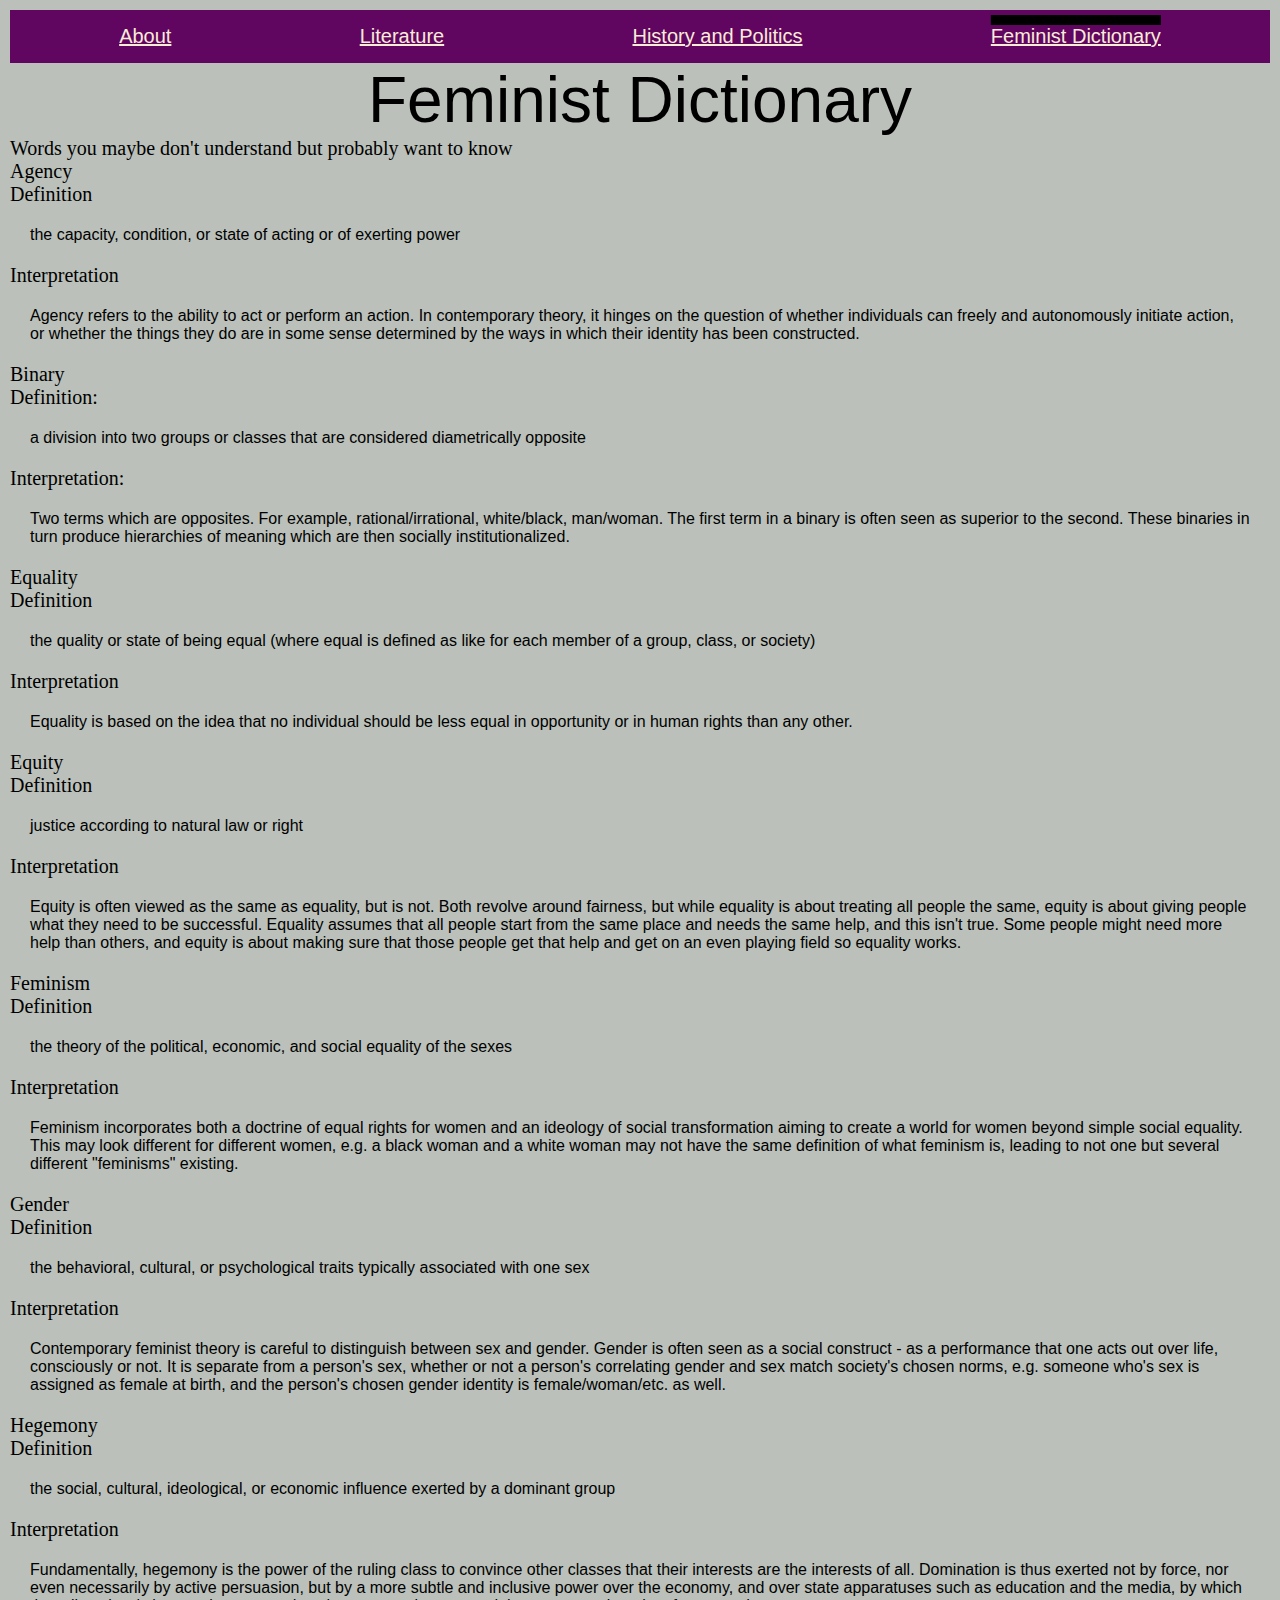
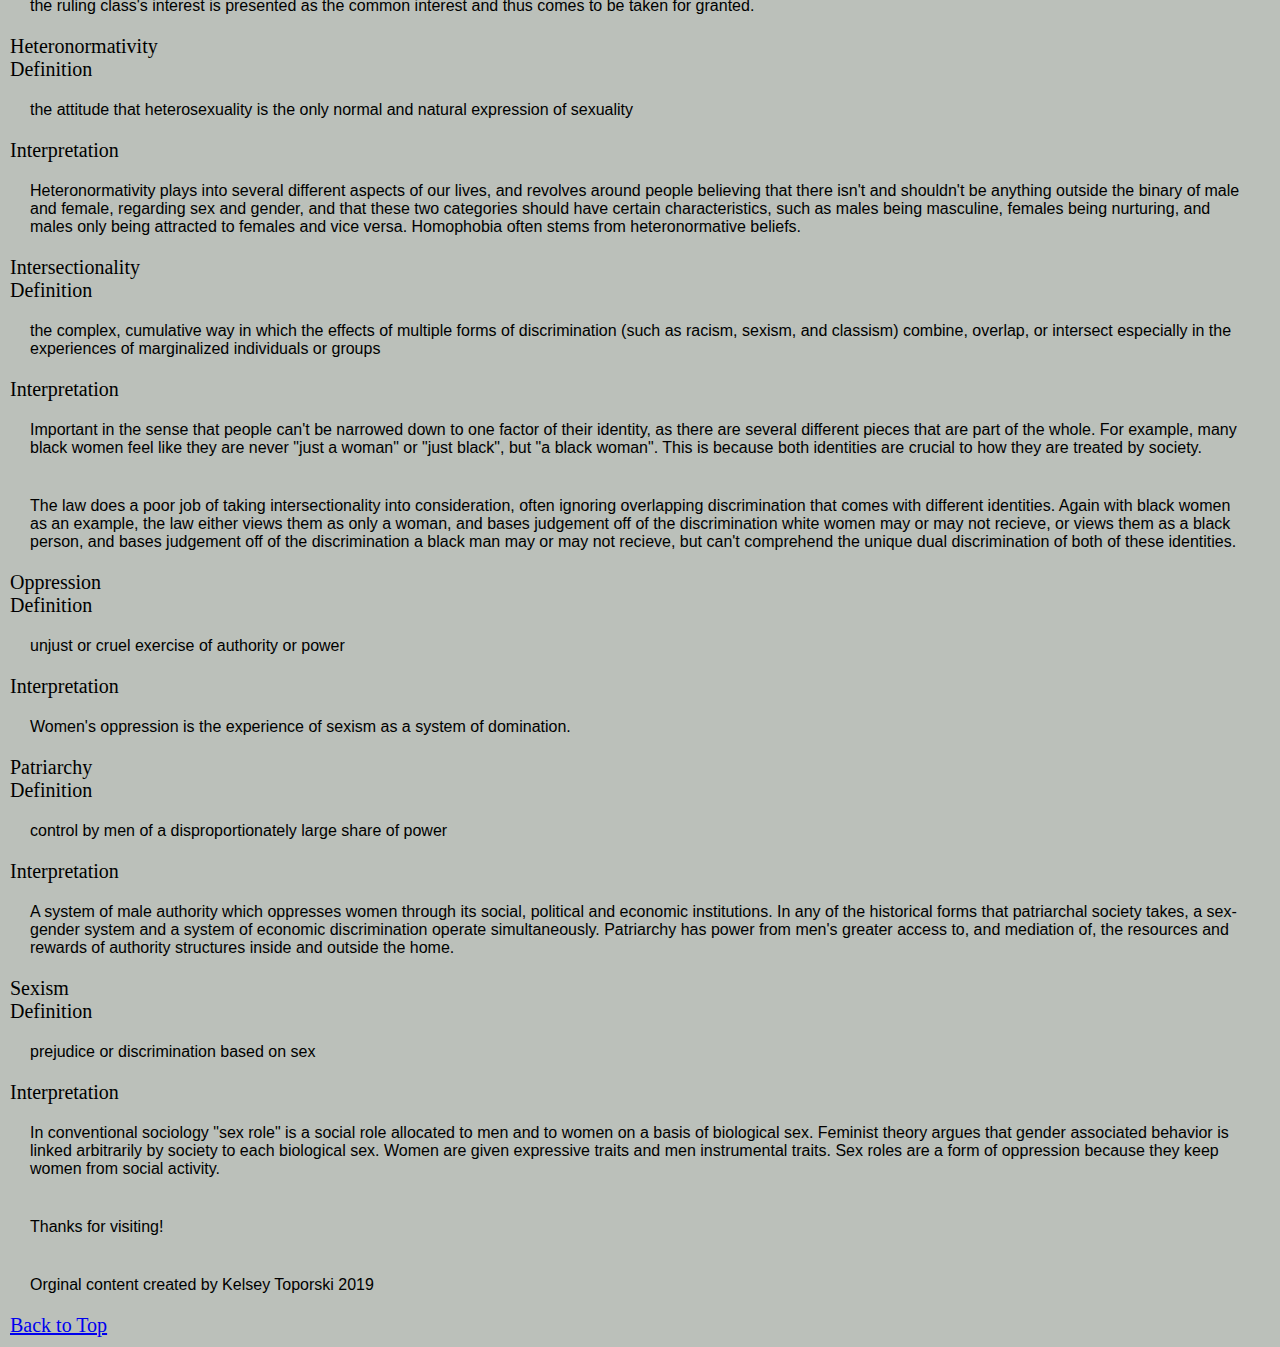
<file: femdict.html>
<!DOCTYPE html>
<html lang="en">
<head>
  <meta charset="UTF-8">

  <meta name="viewport" content="width=device-width, initial-scale=1.0">

  <!-- connects to the stylesheets -->
  <link rel="stylesheet" href="css/reset.css">
  <link rel="stylesheet" href="css/style.css">

  <!-- connect to a Google font -->  
  <!-- connect to a Font Aweseom font -->
  <!-- connect to a favicon -->

  <title>Women's Web - Dictionary</title>
</head>

<body>
  <header>
    <nav>
        <ul>
          <li><a href="index.html">About</a></li>
          <li><a href="literature.html">Literature</a></li>
          <li><a href="history.html">History and Politics</a></li>
          <li class="active"><a href="femdict.html">Feminist Dictionary</a></li>
        </ul>
    </nav>
      <!-- definitions from meriam webster -->
      <!-- interpretations from
            The Dictionary of Feminist Theory - Maggie Humm,
            Key Concepts In Post-Colonial Studies - Ashcroft, Bill, Gareth Griffiths, and Helen Tiffin,
            or myself -->
      <!-- interpretation of equity from https://everydayfeminism.com/2014/09/equality-is-not-enough/ -->

    <h1>Feminist Dictionary</h1>
    Words you maybe don't understand but probably want to know

  </header>

  <main>
  

      <!-- definitions from meriam webster -->
      <!-- interpretations from
            The Dictionary of Feminist Theory - Maggie Humm,
            Key Concepts In Post-Colonial Studies - Ashcroft, Bill, Gareth Griffiths, and Helen Tiffin,
            or myself -->
      <!-- interpretation of equity from https://everydayfeminism.com/2014/09/equality-is-not-enough/ -->

      <dl>
        <dt>Agency</dt>
        <dd>Definition
          <p>
            the capacity, condition, or state of acting or of exerting power
          </p>
        <dd>Interpretation
          <p>
            Agency refers to the ability to act or perform an action. In contemporary theory, it hinges on the question of whether individuals can freely and autonomously initiate action, or whether the things they do are in some sense determined by the ways in which their identity has been constructed.
          </p>

        
        <dt>Binary</dt>
        <dd>Definition:
          <p>
            a division into two groups or classes that are considered diametrically opposite
          </p></dd>
        <dd>Interpretation:
          <p>
            Two terms which are opposites. For example, rational/irrational, white/black, man/woman. The first term in a binary is often seen as superior to the second. These binaries in turn produce hierarchies of meaning which are then socially institutionalized.
          </p></dd>
        
          
        <dt>Equality</dt>
        <dd>Definition
          <p>
            the quality or state of being equal (where equal is defined as like for each member of a group, class, or society)
          </p></dd>
        <dd>Interpretation
          <p>
            Equality is based on the idea that no individual should be less equal in opportunity or in human rights than any other.
          </p></dd>
        
          
        <dt>Equity</dt>
        <dd>Definition
          <p>
            justice according to natural law or right
          </p></dd>
        <dd>Interpretation
          <p>
            Equity is often viewed as the same as equality, but is not. Both revolve around fairness, but while equality is about treating all people the same, equity is about giving people what they need to be successful. Equality assumes that all people start from the same place and needs the same help, and this isn't true. Some people might need more help than others, and equity is about making sure that those people get that help and get on an even playing field so equality works.
          </p></dd>
        
          
        <dt>Feminism</dt>
        <dd>Definition
          <p>
            the theory of the political, economic, and social equality of the sexes
          </p></dd>
        <dd>Interpretation
          <p>
            Feminism incorporates both a doctrine of equal rights for women and an ideology of social transformation aiming to create a world for women beyond simple social equality. This may look different for different women, e.g. a black woman and a white woman may not have the same definition of what feminism is, leading to not one but several different "feminisms" existing.
          </p></dd>
       
          
        <dt>Gender</dt>
        <dd>Definition
          <p>
            the behavioral, cultural, or psychological traits typically associated with one sex
          </p></dd>
        <dd>Interpretation
          <p>
            Contemporary feminist theory is careful to distinguish between sex and gender. Gender is often seen as a social construct - as a performance that one acts out over life, consciously or not. It is separate from a person's sex, whether or not a person's correlating gender and sex match society's chosen norms, e.g. someone who's sex is assigned as female at birth, and the person's chosen gender identity is female/woman/etc. as well.
          </p></dd>
        
          
        <dt>Hegemony</dt>
        <dd>Definition
          <p>
            the social, cultural, ideological, or economic influence exerted by a dominant group
          </p></dd>
        <dd>Interpretation
          <p>
            Fundamentally, hegemony is the power of the ruling class to convince other classes that their interests are the interests of all.  Domination is thus exerted not by force, nor even necessarily by active persuasion, but by a more subtle and inclusive power over the economy, and over state apparatuses such as education and the media, by which the ruling class's interest is presented as the common interest and thus comes to be taken for granted.
          </p></dd>
       
          
        <dt>Heteronormativity</dt>
        <dd>Definition
          <p>
            the attitude that heterosexuality is the only normal and natural expression of sexuality
          </p></dd>
        <dd>Interpretation
          <p>
            Heteronormativity plays into several different aspects of our lives, and revolves around people believing that there isn't and shouldn't be anything outside the binary of male and female, regarding sex and gender, and that these two categories should have certain characteristics, such as males being masculine, females being nurturing, and males only being attracted to females and vice versa. Homophobia often stems from heteronormative beliefs.
          </p></dd>
        
          
        <dt>Intersectionality</dt>
        <dd>Definition
          <p>
            the complex, cumulative way in which the effects of multiple forms of discrimination (such as racism, sexism, and classism) combine, overlap, or intersect especially in the experiences of marginalized individuals or groups
          </p></dd>
        <dd>Interpretation
          <p>
            Important in the sense that people can't be narrowed down to one factor of their identity, as there are several different pieces that are part of the whole. For example, many black women feel like they are never "just a woman" or "just black", but "a black woman". This is because both identities are crucial to how they are treated by society.
          </p>
          <p>
            The law does a poor job of taking intersectionality into consideration, often ignoring overlapping discrimination that comes with different identities. Again with black women as an example, the law either views them as only a woman, and bases judgement off of the discrimination white women may or may not recieve, or views them as a black person, and bases judgement off of the discrimination a black man may or may not recieve, but can't comprehend the unique dual discrimination of both of these identities.
          </p></dd>
           
          
        <dt>Oppression</dt>
        <dd>Definition
          <p>
            unjust or cruel exercise of authority or power
          </p></dd>
        <dd>Interpretation
          <p>
            Women's oppression is the experience of sexism as a system of domination.
          </p></dd>
       
          
        <dt>Patriarchy</dt>
        <dd>Definition
          <p>
            control by men of a disproportionately large share of power
          </p></dd>
        <dd>Interpretation
          <p>
            A system of male authority which oppresses women through its social, political and economic institutions. In any of the historical forms that patriarchal society takes, a sex-gender system and a system of economic discrimination operate simultaneously. Patriarchy has power from men's greater access to, and mediation of, the resources and rewards of authority structures inside and outside the home.
          </p></dd>
             
          
        <dt>Sexism</dt>
        <dd>Definition
          <p>
            prejudice or discrimination based on sex
          </p></dd>
        <dd>Interpretation
          <p>
            In conventional sociology "sex role" is a social role allocated to men and to women on a basis of biological sex. Feminist theory argues that gender associated behavior is linked arbitrarily by society to each biological sex. Women are given expressive traits and men instrumental traits. Sex roles are a form of oppression because they keep women from social activity.
          </p></dd>
      </dl>

    </main>

    <footer>
      <p class="thanks">
        Thanks for visiting! <i class="far fa-grin"></i>
      </p>
      <p>Orginal content created by Kelsey Toporski 2019</p>

      <a href="#top" class="tops">Back to Top</a>
    </footer>

</body>
</html>
</file>
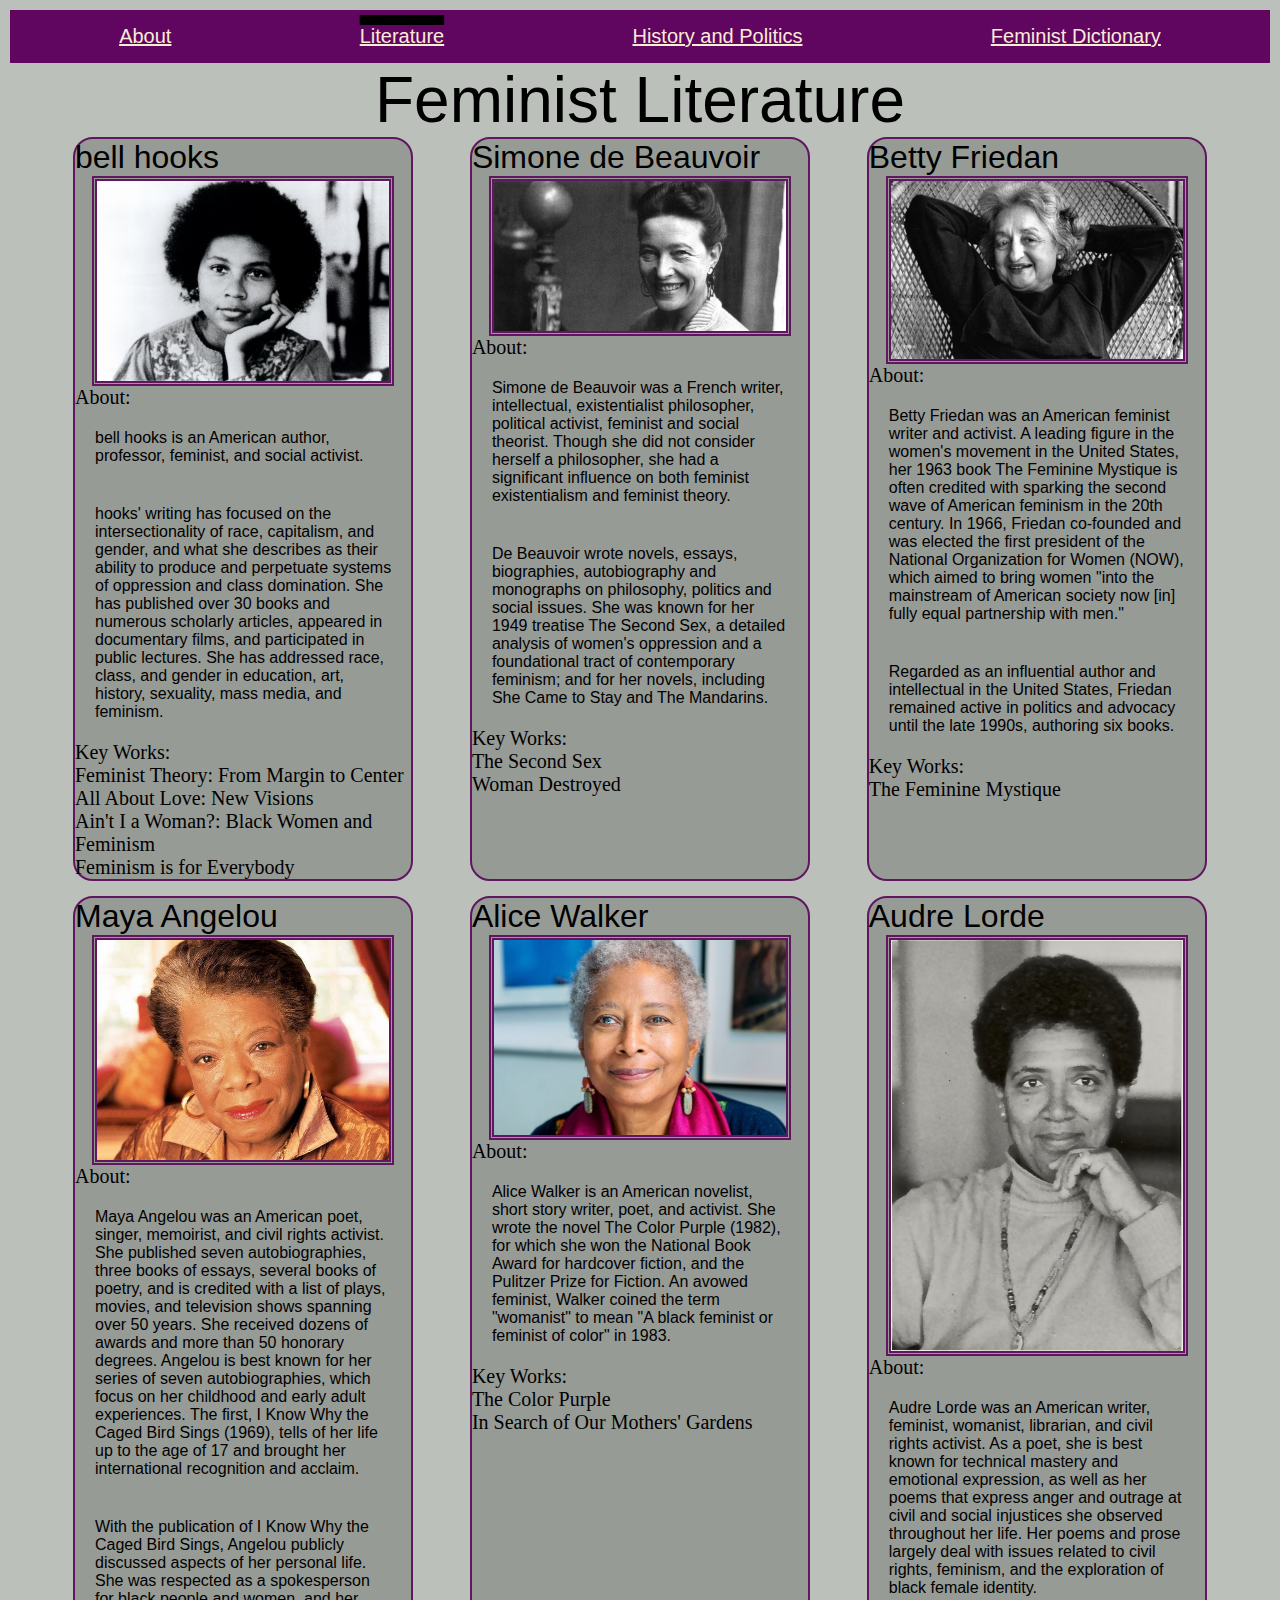
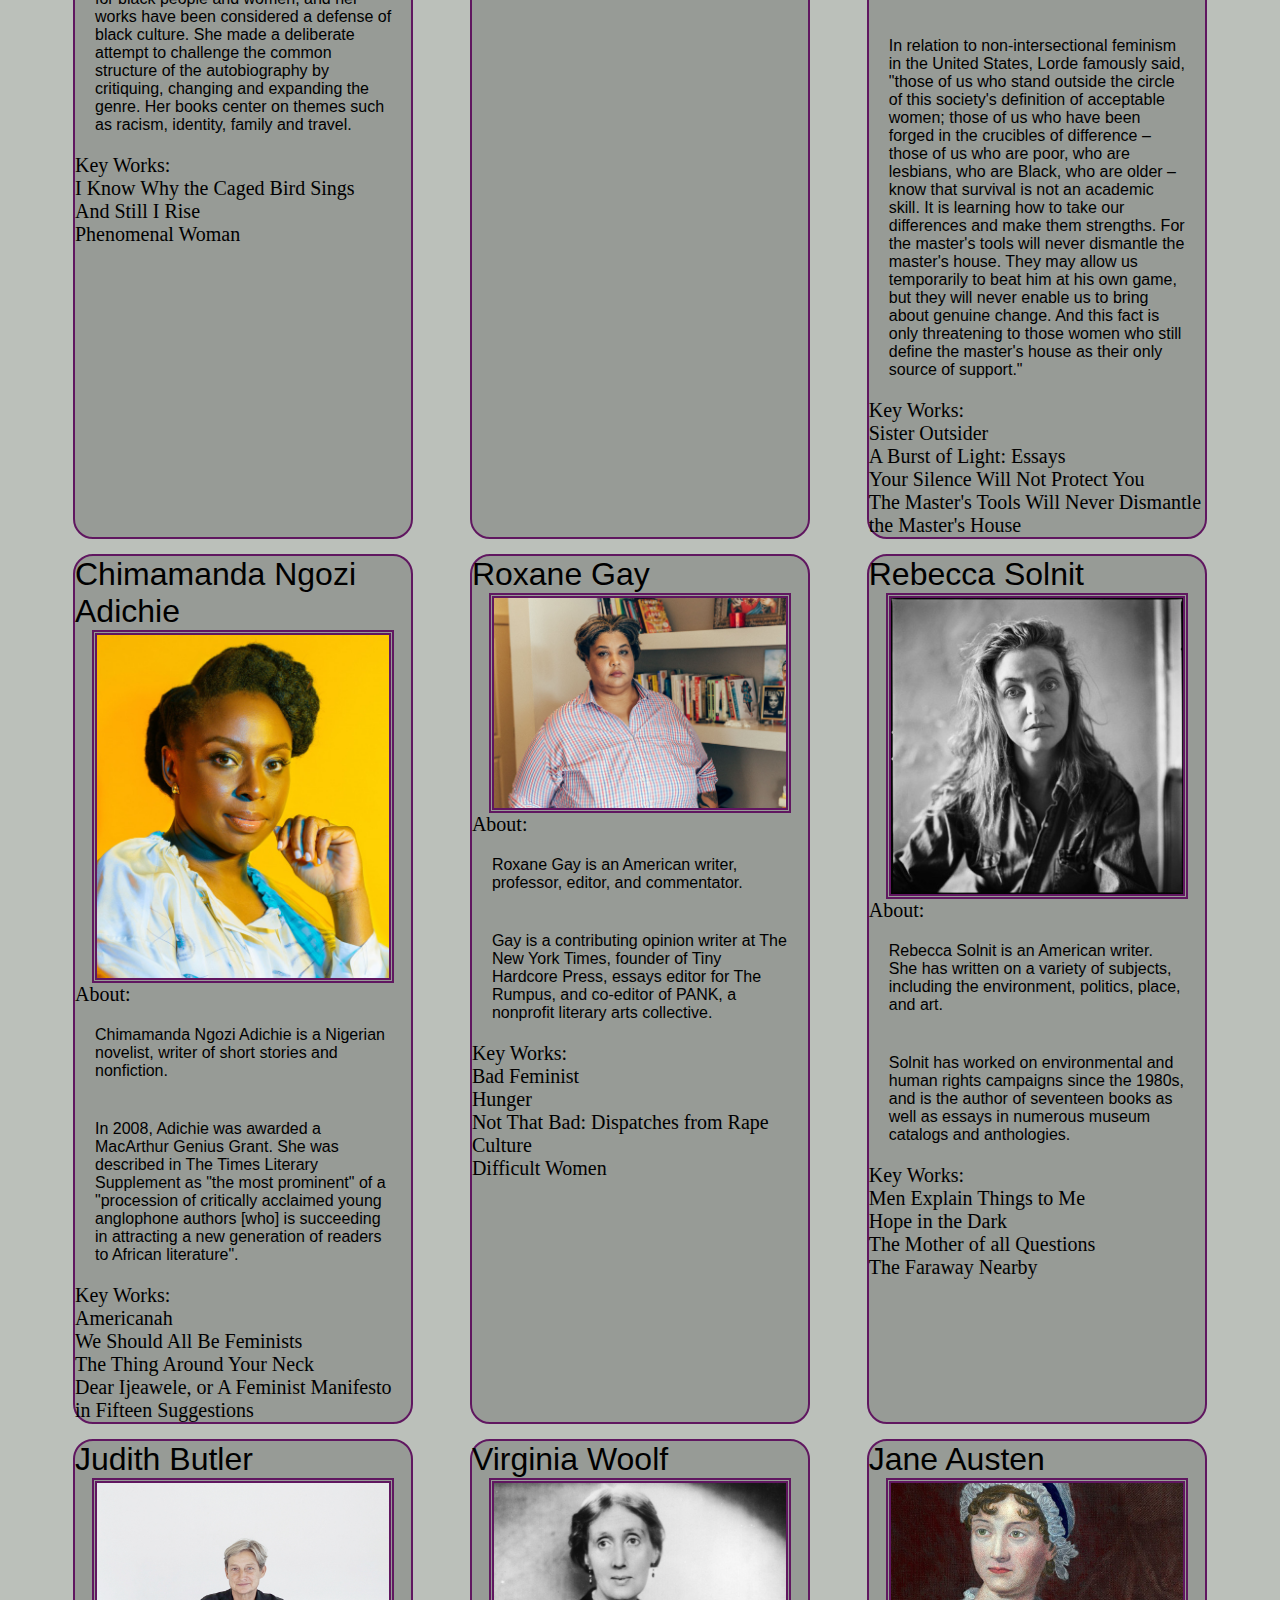
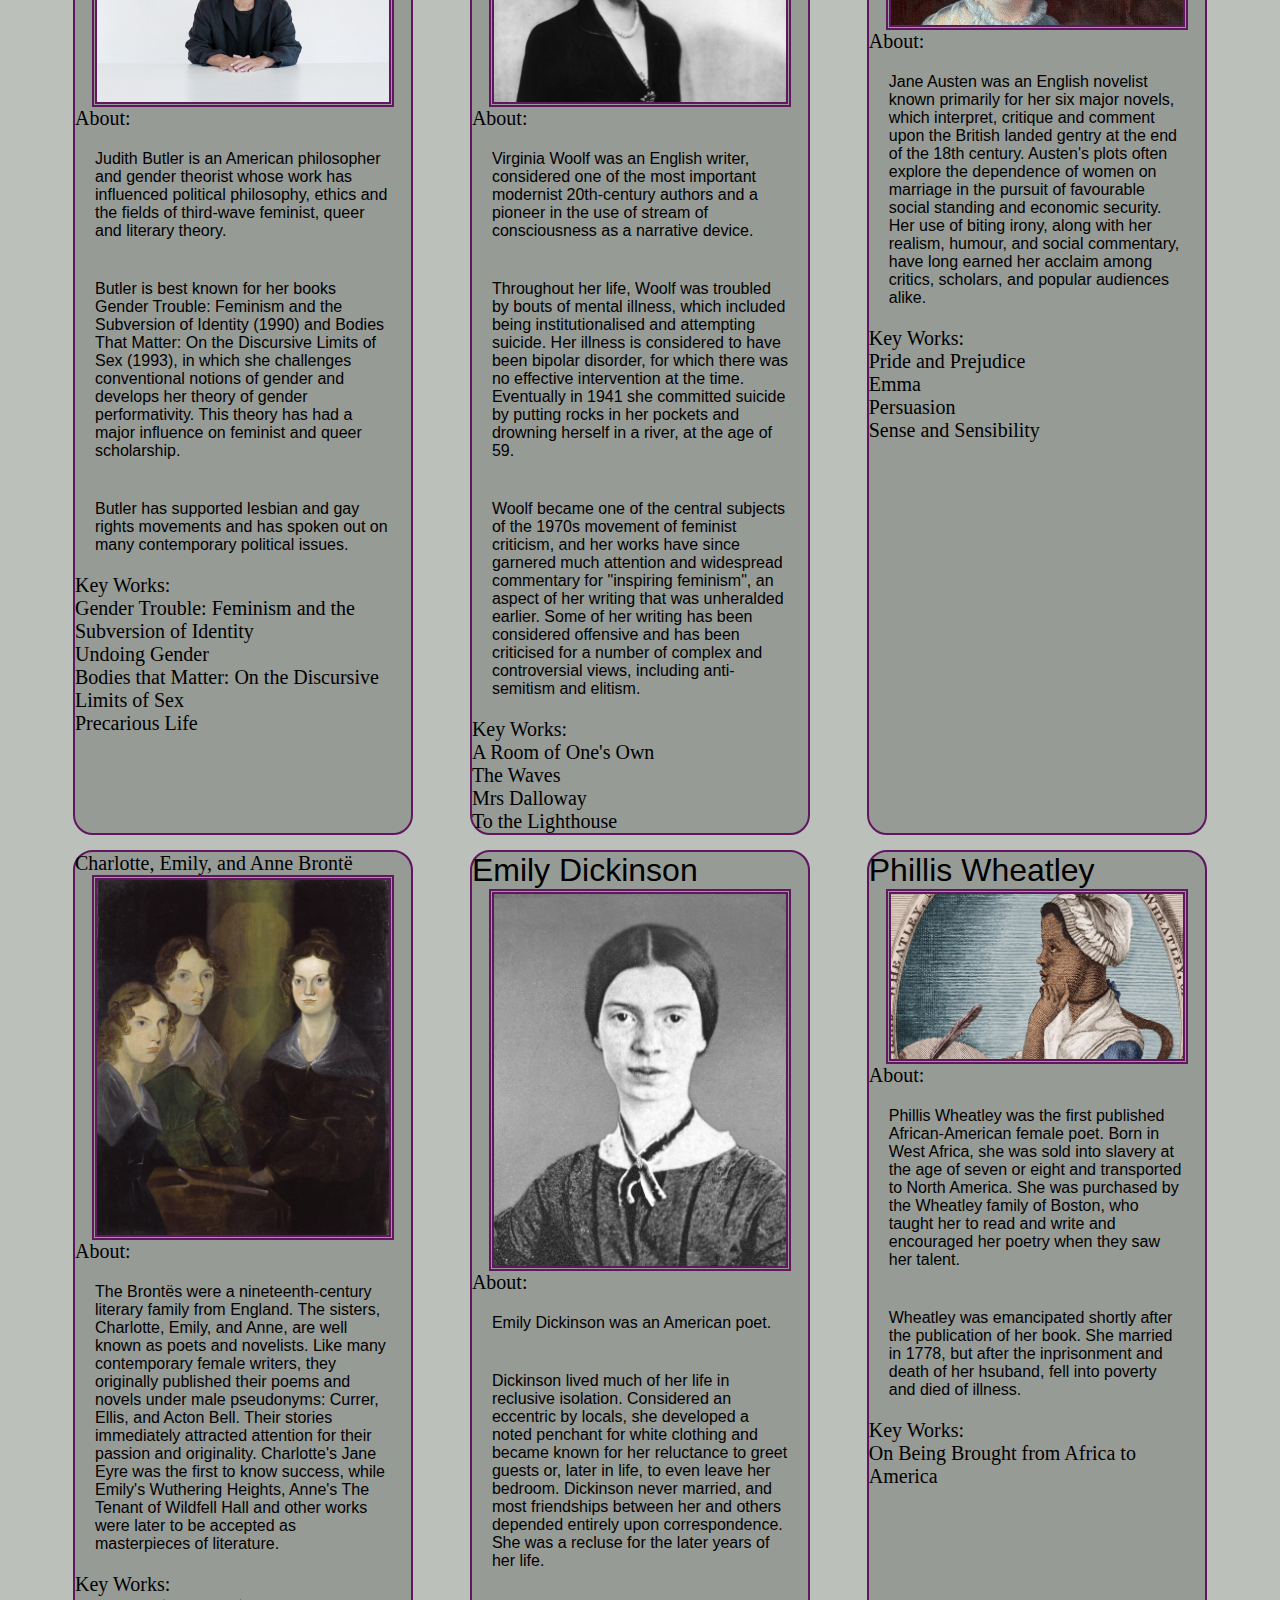
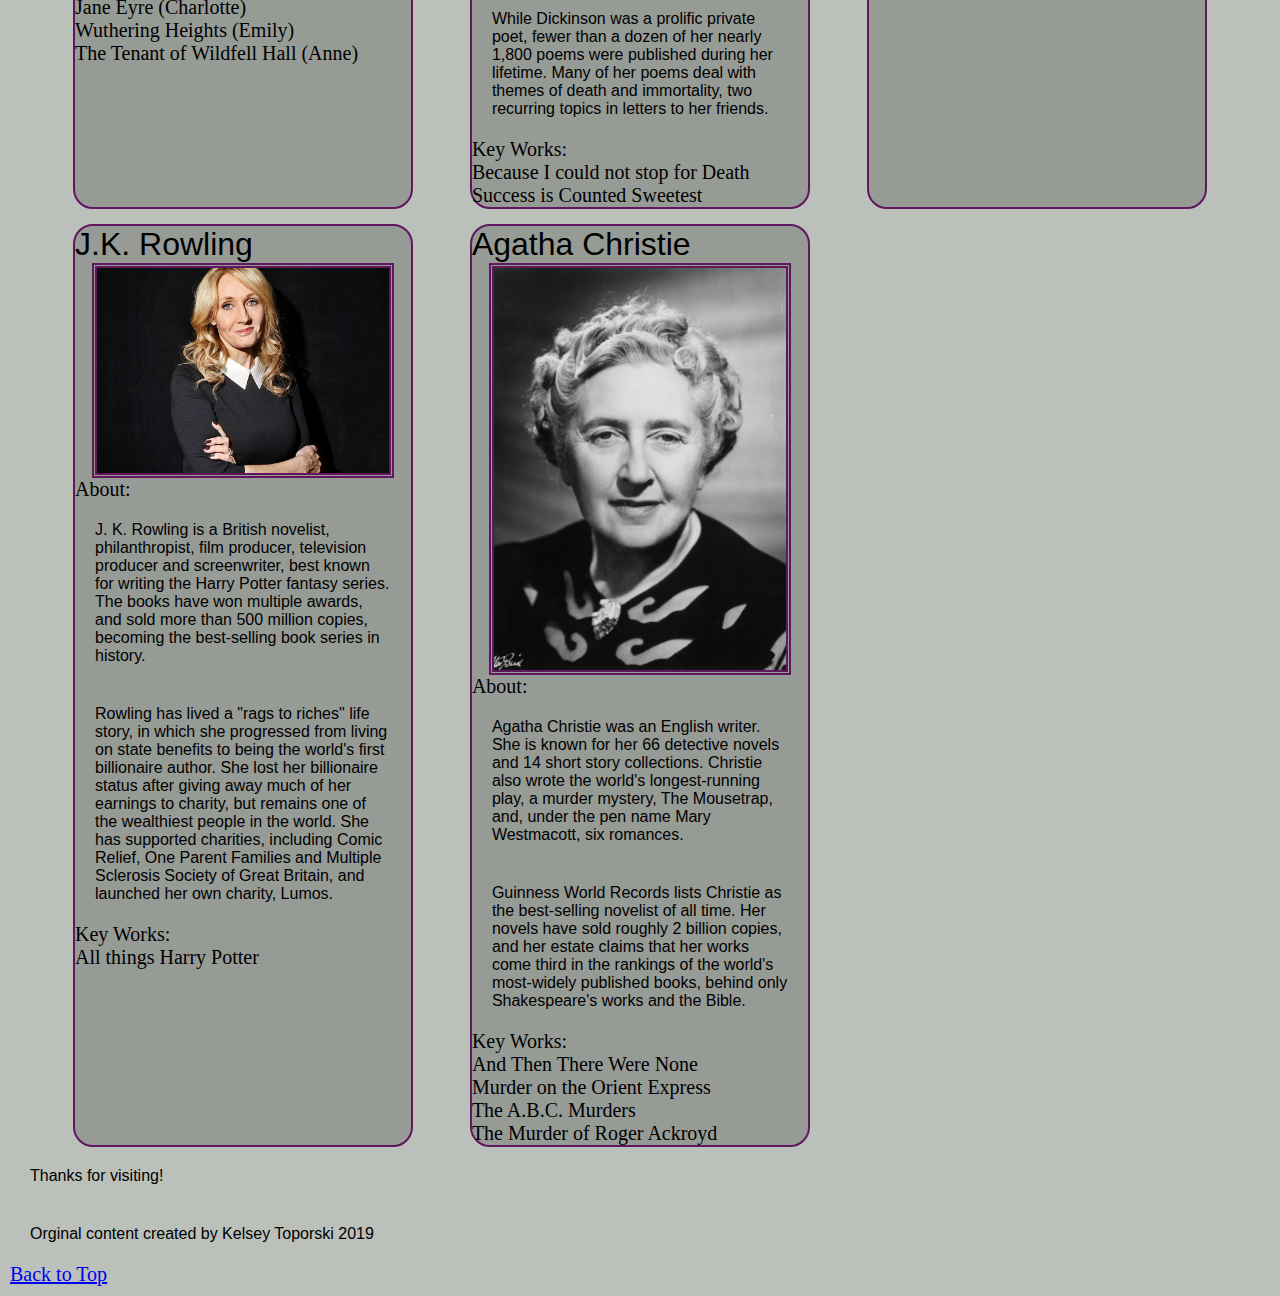
<file: literature.html>
<!DOCTYPE html>
<html lang="en">
<head>
  <meta charset="UTF-8">

  <meta name="viewport" content="width=device-width, initial-scale=1.0">

  <!-- connects to the stylesheets -->
  <link rel="stylesheet" href="css/reset.css">
  <link rel="stylesheet" href="css/style.css">

  <!-- connect to a Google font -->  
  <!-- connect to a Font Aweseom font -->
  <!-- connect to a favicon -->

  <title>Women's Web - Literature</title>
</head>

<body>
  <header>
    <nav>
        <ul>
          <li><a href="index.html">About</a></li>
          <li class="active"><a href="literature.html">Literature</a></li>
          <li><a href="history.html">History and Politics</a></li>
          <li><a href="femdict.html">Feminist Dictionary</a></li>
        </ul>
    </nav>
      <!-- definitions from meriam webster -->
      <!-- interpretations from
            The Dictionary of Feminist Theory - Maggie Humm,
            Key Concepts In Post-Colonial Studies - Ashcroft, Bill, Gareth Griffiths, and Helen Tiffin,
            or myself -->
      <!-- interpretation of equity from https://everydayfeminism.com/2014/09/equality-is-not-enough/ -->

    <h1>Feminist Literature</h1>
  </header>

  <main class="litwomen">

      <div>
      <h2>bell hooks</h2>
      <img src="images/bell_hooks.jpg"  width="200" alt="Image of bell hooks">
      About:
        <p>
          bell hooks is an American author, professor, feminist, and social activist.
        </p>
        <p>
          hooks' writing has focused on the intersectionality of race, capitalism, and gender, and what she describes as their ability to produce and perpetuate systems of oppression and class domination. She has published over 30 books and numerous scholarly articles, appeared in documentary films, and participated in public lectures. She has addressed race, class, and gender in education, art, history, sexuality, mass media, and feminism.
        </p>
      Key Works:
        <ul>
          <li>Feminist Theory: From Margin to Center</li>
          <li>All About Love: New Visions</li>
          <li>Ain't I a Woman?: Black Women and Feminism</li>
          <li>Feminism is for Everybody</li>
        </ul>
      </div>

      <div>
      <h2>Simone de Beauvoir</h2>
      <img src="images/simone_db.jpg"  width="200" alt="Image of Simone de Beauvoir">
      About:
        <p>
          Simone de Beauvoir was a French writer, intellectual, existentialist philosopher, political activist, feminist and social theorist. Though she did not consider herself a philosopher, she had a significant influence on both feminist existentialism and feminist theory.
        </p>
        <p>
          De Beauvoir wrote novels, essays, biographies, autobiography and monographs on philosophy, politics and social issues. She was known for her 1949 treatise The Second Sex, a detailed analysis of women's oppression and a foundational tract of contemporary feminism; and for her novels, including She Came to Stay and The Mandarins.
        </p>
      Key Works:
        <ul>
          <li>The Second Sex</li>
          <li>Woman Destroyed</li>
        </ul>
      </div>

      <div>
      <h2>Betty Friedan</h2>
      <img src="images/betty_friedan.jpg"  width="200" alt="Image of Betty Friedan">
      About:
        <p>
          Betty Friedan was an American feminist writer and activist. A leading figure in the women's movement in the United States, her 1963 book The Feminine Mystique is often credited with sparking the second wave of American feminism in the 20th century. In 1966, Friedan co-founded and was elected the first president of the National Organization for Women (NOW), which aimed to bring women "into the mainstream of American society now [in] fully equal partnership with men."
        </p>
        <p>
          Regarded as an influential author and intellectual in the United States, Friedan remained active in politics and advocacy until the late 1990s, authoring six books.
        </p>
      Key Works:
        <ul>
          <li>The Feminine Mystique</li>
        </ul>
      </div>

      <div>
      <h2>Maya Angelou</h2>
      <img src="images/maya_angelou.jpg"  width="200" alt="Image of Maya Angelou">
      About:
        <p>
          Maya Angelou was an American poet, singer, memoirist, and civil rights activist. She published seven autobiographies, three books of essays, several books of poetry, and is credited with a list of plays, movies, and television shows spanning over 50 years. She received dozens of awards and more than 50 honorary degrees. Angelou is best known for her series of seven autobiographies, which focus on her childhood and early adult experiences. The first, I Know Why the Caged Bird Sings (1969), tells of her life up to the age of 17 and brought her international recognition and acclaim.
        </p>
        <p>
          With the publication of I Know Why the Caged Bird Sings, Angelou publicly discussed aspects of her personal life. She was respected as a spokesperson for black people and women, and her works have been considered a defense of black culture. She made a deliberate attempt to challenge the common structure of the autobiography by critiquing, changing and expanding the genre. Her books center on themes such as racism, identity, family and travel.
        </p>
      Key Works:
        <ul>
          <li>I Know Why the Caged Bird Sings</li>
          <li>And Still I Rise</li>
          <li>Phenomenal Woman</li>
        </ul>
      </div>

      <!-- <script>
        alert("HI");
        console.log("hey good lookin");
      </script> -->

      <div>
      <h2>Alice Walker</h2>
      <img src="images/alice_walker.jpg"  width="200" alt="Image of Alice Walker">
      About:
        <p>
          Alice Walker is an American novelist, short story writer, poet, and activist. She wrote the novel The Color Purple (1982), for which she won the National Book Award for hardcover fiction, and the Pulitzer Prize for Fiction. An avowed feminist, Walker coined the term "womanist" to mean "A black feminist or feminist of color" in 1983.
        </p>
      Key Works:
        <ul>
          <li>The Color Purple</li>
          <li>In Search of Our Mothers' Gardens</li>
        </ul>
      </div>

      <div>
      <h2>Audre Lorde</h2>
      <img src="images/audre_lorde.jpg"  width="200" alt="Image of Audre Lorde">
      About:
        <p>
          Audre Lorde was an American writer, feminist, womanist, librarian, and civil rights activist. As a poet, she is best known for technical mastery and emotional expression, as well as her poems that express anger and outrage at civil and social injustices she observed throughout her life. Her poems and prose largely deal with issues related to civil rights, feminism, and the exploration of black female identity.
        </p>
        <p>
          In relation to non-intersectional feminism in the United States, Lorde famously said, "those of us who stand outside the circle of this society's definition of acceptable women; those of us who have been forged in the crucibles of difference – those of us who are poor, who are lesbians, who are Black, who are older – know that survival is not an academic skill. It is learning how to take our differences and make them strengths. For the master's tools will never dismantle the master's house. They may allow us temporarily to beat him at his own game, but they will never enable us to bring about genuine change. And this fact is only threatening to those women who still define the master's house as their only source of support."
        </p>
      Key Works:
        <ul>
          <li>Sister Outsider</li>
          <li>A Burst of Light: Essays</li>
          <li>Your Silence Will Not Protect You</li>
          <li>The Master's Tools Will Never Dismantle the Master's House</li>
        </ul>
      </div>

      <div>
      <h2>Chimamanda Ngozi Adichie</h2>
      <img src="images/chimamanda.jpg"  width="200" alt="Image of Chimamanda Ngozi Adichie">
      About:
        <p>
          Chimamanda Ngozi Adichie is a Nigerian novelist, writer of short stories and nonfiction.
        </p>
        <p>
          In 2008, Adichie was awarded a MacArthur Genius Grant. She was described in The Times Literary Supplement as "the most prominent" of a "procession of critically acclaimed young anglophone authors [who] is succeeding in attracting a new generation of readers to African literature".
        </p>
      Key Works:
        <ul>
          <li>Americanah</li>
          <li>We Should All Be Feminists</li>
          <li>The Thing Around Your Neck</li>
          <li>Dear Ijeawele, or A Feminist Manifesto in Fifteen Suggestions</li>
        </ul>
      </div>

      <div>
      <h2>Roxane Gay</h2>
      <img src="images/roxane_gay.jpg"  width="200" alt="Image of Roxane Gay">
      About:
        <p>
          Roxane Gay is an American writer, professor, editor, and commentator.
        </p>
        <p>
          Gay is a contributing opinion writer at The New York Times, founder of Tiny Hardcore Press, essays editor for The Rumpus, and co-editor of PANK, a nonprofit literary arts collective.
        </p>
      Key Works:
        <ul>
          <li>Bad Feminist</li>
          <li>Hunger</li>
          <li>Not That Bad: Dispatches from Rape Culture</li>
          <li>Difficult Women</li>
        </ul>
      </div>

      <div>
      <h2>Rebecca Solnit</h2>
      <img src="images/rebecca_solnit.jpg"  width="200" alt="Image of Rebecca Solnit">
      About:
        <p>
          Rebecca Solnit is an American writer. She has written on a variety of subjects, including the environment, politics, place, and art.
        </p>
        <p>
          Solnit has worked on environmental and human rights campaigns since the 1980s, and is the author of seventeen books as well as essays in numerous museum catalogs and anthologies.
        </p>
      Key Works:
        <ul>
          <li>Men Explain Things to Me</li>
          <li>Hope in the Dark</li>
          <li>The Mother of all Questions</li>
          <li>The Faraway Nearby</li>
        </ul>
      </div>

      <div>
      <h2>Judith Butler</h2>
      <img src="images/judith_butler.jpg"  width="200" alt="Image of Judith Butler">
      About:
        <p>
          Judith Butler is an American philosopher and gender theorist whose work has influenced political philosophy, ethics and the fields of third-wave feminist, queer and literary theory.
        </p>
        <p>
          Butler is best known for her books Gender Trouble: Feminism and the Subversion of Identity (1990) and Bodies That Matter: On the Discursive Limits of Sex (1993), in which she challenges conventional notions of gender and develops her theory of gender performativity. This theory has had a major influence on feminist and queer scholarship.
        </p>
        <p>
          Butler has supported lesbian and gay rights movements and has spoken out on many contemporary political issues.
        </p>
      Key Works:
        <ul>
          <li>Gender Trouble: Feminism and the Subversion of Identity</li>
          <li>Undoing Gender</li>
          <li>Bodies that Matter: On the Discursive Limits of Sex</li>
          <li>Precarious Life</li>
        </ul>
      </div>

      <div>
      <h2>Virginia Woolf</h2>
      <img src="images/virginia_woolf.jpg"  width="200" alt="Image of Virginia Woolf">
      About:
        <p>
          Virginia Woolf was an English writer, considered one of the most important modernist 20th-century authors and a pioneer in the use of stream of consciousness as a narrative device.
        </p>
        <p>
          Throughout her life, Woolf was troubled by bouts of mental illness, which included being institutionalised and attempting suicide. Her illness is considered to have been bipolar disorder, for which there was no effective intervention at the time. Eventually in 1941 she committed suicide by putting rocks in her pockets and drowning herself in a river, at the age of 59.
        </p>
        <p>
          Woolf became one of the central subjects of the 1970s movement of feminist criticism, and her works have since garnered much attention and widespread commentary for "inspiring feminism", an aspect of her writing that was unheralded earlier. Some of her writing has been considered offensive and has been criticised for a number of complex and controversial views, including anti-semitism and elitism.
        </p>
      Key Works:
        <ul>
          <li>A Room of One's Own</li>
          <li>The Waves</li>
          <li>Mrs Dalloway</li>
          <li>To the Lighthouse</li>
        </ul>
      </div>

      <div>
      <h2>Jane Austen</h2>
      <img src="images/jane_austen.jpg"  width="200" alt="Image of Jane Austen">
      About:
        <p>
          Jane Austen was an English novelist known primarily for her six major novels, which interpret, critique and comment upon the British landed gentry at the end of the 18th century. Austen's plots often explore the dependence of women on marriage in the pursuit of favourable social standing and economic security. Her use of biting irony, along with her realism, humour, and social commentary, have long earned her acclaim among critics, scholars, and popular audiences alike.
        </p>
      Key Works:
        <ul>
          <li>Pride and Prejudice</li>
          <li>Emma</li>
          <li>Persuasion</li>
          <li>Sense and Sensibility</li>
        </ul>
      </div>

      <div>
      Charlotte, Emily, and Anne Brontë
      <img src="images/bronte_sisters.jpg"  width="200" alt="Image of Charlotte, Emily, and Anne Brontë">
      About:
        <p>
          The Brontës were a nineteenth-century literary family from England. The sisters, Charlotte, Emily, and Anne, are well known as poets and novelists. Like many contemporary female writers, they originally published their poems and novels under male pseudonyms: Currer, Ellis, and Acton Bell. Their stories immediately attracted attention for their passion and originality. Charlotte's Jane Eyre was the first to know success, while Emily's Wuthering Heights, Anne's The Tenant of Wildfell Hall and other works were later to be accepted as masterpieces of literature.
        </p>
      Key Works:
        <ul>
          <li>Jane Eyre (Charlotte)</li>
          <li>Wuthering Heights (Emily)</li>
          <li>The Tenant of Wildfell Hall (Anne)</li>
        </ul>
      </div>

      <div>
      <h2>Emily Dickinson</h2>
      <img src="images/emily_d.jpg"  width="200" alt="Image of Emily Dickinson">
      About:
        <p>
          Emily Dickinson was an American poet.
        </p>
        <p>
          Dickinson lived much of her life in reclusive isolation. Considered an eccentric by locals, she developed a noted penchant for white clothing and became known for her reluctance to greet guests or, later in life, to even leave her bedroom. Dickinson never married, and most friendships between her and others depended entirely upon correspondence. She was a recluse for the later years of her life.
        </p>
        <p>
          While Dickinson was a prolific private poet, fewer than a dozen of her nearly 1,800 poems were published during her lifetime. Many of her poems deal with themes of death and immortality, two recurring topics in letters to her friends.
        </p>
      Key Works:
        <ul>
          <li>Because I could not stop for Death</li>
          <li>Success is Counted Sweetest</li>
        </ul>
      </div>

      <div>
      <h2>Phillis Wheatley</h2>
      <img src="images/phillis_w.jpg"  width="200" alt="Image of Phillis Wheatley">
      About:
        <p>
          Phillis Wheatley was the first published African-American female poet. Born in West Africa, she was sold into slavery at the age of seven or eight and transported to North America. She was purchased by the Wheatley family of Boston, who taught her to read and write and encouraged her poetry when they saw her talent.
        </p>
        <p>
          Wheatley was emancipated shortly after the publication of her book. She married in 1778, but after the inprisonment and death of her hsuband, fell into poverty and died of illness.
        </p>
      Key Works:
        <ul>
          <li>On Being Brought from Africa to America</li>
        </ul>
      </div>

      <div>
      <h2>J.K. Rowling</h2>
      <img src="images/jk_rowling.jpg"  width="200" alt="Image of J.K. Rowling">
      About:
        <p>
          J. K. Rowling is a British novelist, philanthropist, film producer, television producer and screenwriter, best known for writing the Harry Potter fantasy series. The books have won multiple awards, and sold more than 500 million copies, becoming the best-selling book series in history.
        </p>
        <p>
          Rowling has lived a "rags to riches" life story, in which she progressed from living on state benefits to being the world's first billionaire author. She lost her billionaire status after giving away much of her earnings to charity, but remains one of the wealthiest people in the world. She has supported charities, including Comic Relief, One Parent Families and Multiple Sclerosis Society of Great Britain, and launched her own charity, Lumos.
        </p>
      Key Works:
        <ul>
          <li>All things Harry Potter</li>
        </ul>
      </div>

      <div>
      <h2>Agatha Christie</h2>
      <img src="images/agatha.jpg"  width="200" alt="Image of Agatha Christie">
      About:
        <p>
          Agatha Christie was an English writer. She is known for her 66 detective novels and 14 short story collections. Christie also wrote the world's longest-running play, a murder mystery, The Mousetrap, and, under the pen name Mary Westmacott, six romances.
        </p>
        <p>
          Guinness World Records lists Christie as the best-selling novelist of all time. Her novels have sold roughly 2 billion copies, and her estate claims that her works come third in the rankings of the world's most-widely published books, behind only Shakespeare's works and the Bible.
        </p>
      Key Works:
        <ul>
          <li>And Then There Were None</li>
          <li>Murder on the Orient Express</li>
          <li>The A.B.C. Murders</li>
          <li>The Murder of Roger Ackroyd</li>
        </ul>
      </div>
    </main>
    <footer>
      <p class="thanks">
        Thanks for visiting! <i class="far fa-grin"> </i>
      </p>
      <p>Orginal content created by Kelsey Toporski 2019</p>
      <a href="#top" class="tops">Back to Top</a>

    </footer>
  </body>
</html>
</file>
<file: css/style.css>
body{
    padding: 10px;
    background-color: #bbc0ba;
    font-size: 125%;
}

h1{
    font-family: helvetica, arial, sans-serif;
    font-size: 48pt;
    text-align: center;
}

h2{
    font-family: helvetica, arial, sans-serif;
    font-size: 24pt;
}

h3{
    font-family: helvetica, arial, sans-serif;
    }

p{
    font-family: helvetica, arial, sans-serif;
    font-size: medium;
    padding: 20px;
}

/* img{
    padding: 10px;
    width: 45%;
    margin: auto;
    border: dotted #af78d6 10px;
} */

nav ul {
    display: flex;
    flex-direction: row;
    /* align-items: center; */
    justify-content: space-around;
    background-color: rgb(96, 5, 96);
    font-size: 100%;
    padding: 15px;
}


nav a{
    color: antiquewhite;
    font-family: Helvetica, Arial, Helvetica, sans-serif ;
}

.active {
    text-decoration: overline;
    /* text-decoration-color: goldenrod; */
    text-decoration-thickness: 10px;
    /* border: solid black 5px; */
}

#banner {
    width: 100%;
}

/* .main #litwomen{
    display: grid;
    grid-template-columns: 30% 30% 30%;
} */

.litwomen {
    display: grid;
    width: 90%;
    margin: auto;
    grid-template-columns: 30% 30% 30%;
    column-gap: 5%;
    row-gap: 15px;
}

.litwomen img {
    margin: auto;
    width: 90%;
    display: block;
    border: double rgb(96, 23, 96) 5px;
}

.litwomen div {
    border: solid rgb(96, 23, 96) 2px;
    border-radius: 20px;
    background-color: rgba(0, 0, 0, 0.193);
}

.historywomen {
    display: grid;
    width: 90%;
    margin: auto;
    grid-template-columns: 30% 30% 30%;
    column-gap: 5%;
    row-gap: 15px;
}

.historywomen img {
    margin: auto;
    width: 90%;
    display: block;
    border: double rgb(96, 23, 96) 5px;
}

.historywomen div {
    border: solid rgb(96, 23, 96) 2px;
    border-radius: 20px;
    background-color: rgba(0, 0, 0, 0.193);
}

.skip {
    position: absolute;
    background: white;
    padding: 6px;
    -webkit-transition: top 1s ease-out;
    transition: left 1s ease-out;
    z-index: 1;
    top: -200px;
    left: -400px;
}

/* ul{
    list-style-type: disc;
} */



.grid div{
    border: solid black 2px;
    border-radius: 15px;
    background-color: white;
    /* Set border properties, padding, and background color */

}

.grid img{
    width: 90%;
    margin: auto;
    display: block;
    /* Set width, margin, and display */
}

/* grid-container{
    display: grid;
    grid-template-columns: 30% 30% 30%;
    grid-template-rows: 1 fr;
} */

.skip{
    position: absolute;
}


div{
    margin: auto;
}
</file>
